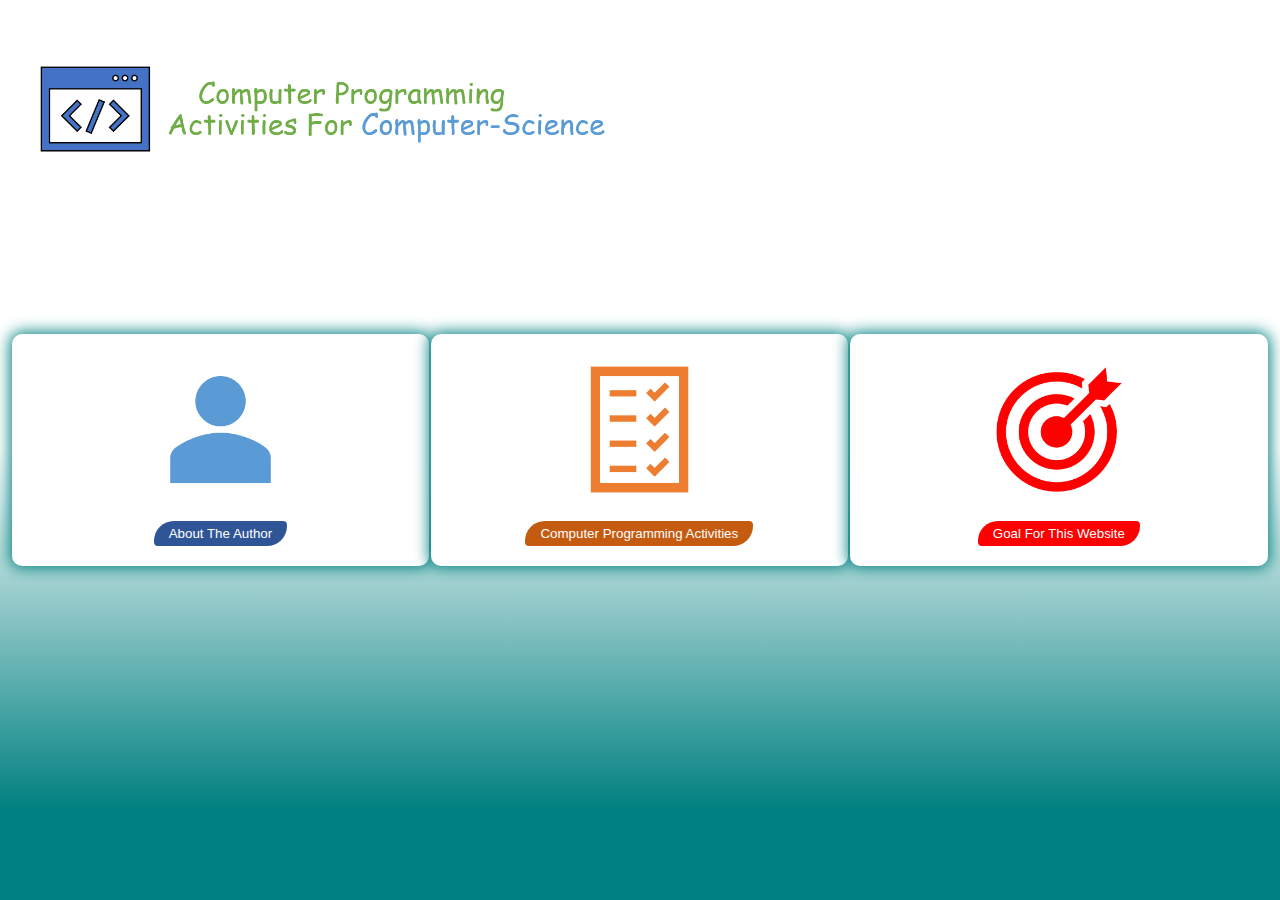
<file: index.html>
<head>
  <!--link web page to an external stylesheet-->
    <link rel="stylesheet" type="text/css" href="css/main.css" />
    <title>Computer Programming Activities for computer science</title>
  </head>
        <body>
          <table id="logo">
            <tr>
               <td class="websitelogo">
                <img src="img/banner.png" style="width: 50%;"/>
                   
        </table>
            <table id="table">
            <tr>
              <td class="div1">
                <a href="Author.html" target="_self">
                <img src="img/img1.png" style="width: 40%;"/></a>
                 <p></p>               
                <button class="btn btn1">About The Author</button>
              </td>

              <td class="div1">
                <a href="Cp activities.html" target="_self">
                <img src="img/img3.png" style="width: 40%;"/></a>
                <p></p>
                <button class="btn btn2">Computer Programming Activities</button>
              </td>
              
              <td class="div1">
                <a href="website goals.html" target="_self">
                <img src="img/img4.png" style="width: 40%;"/></a>
                <p></p>
                <button class="btn btn3">Goal For This Website</button>
              </td>
            </tr>
          </table>
        </body>
</file>
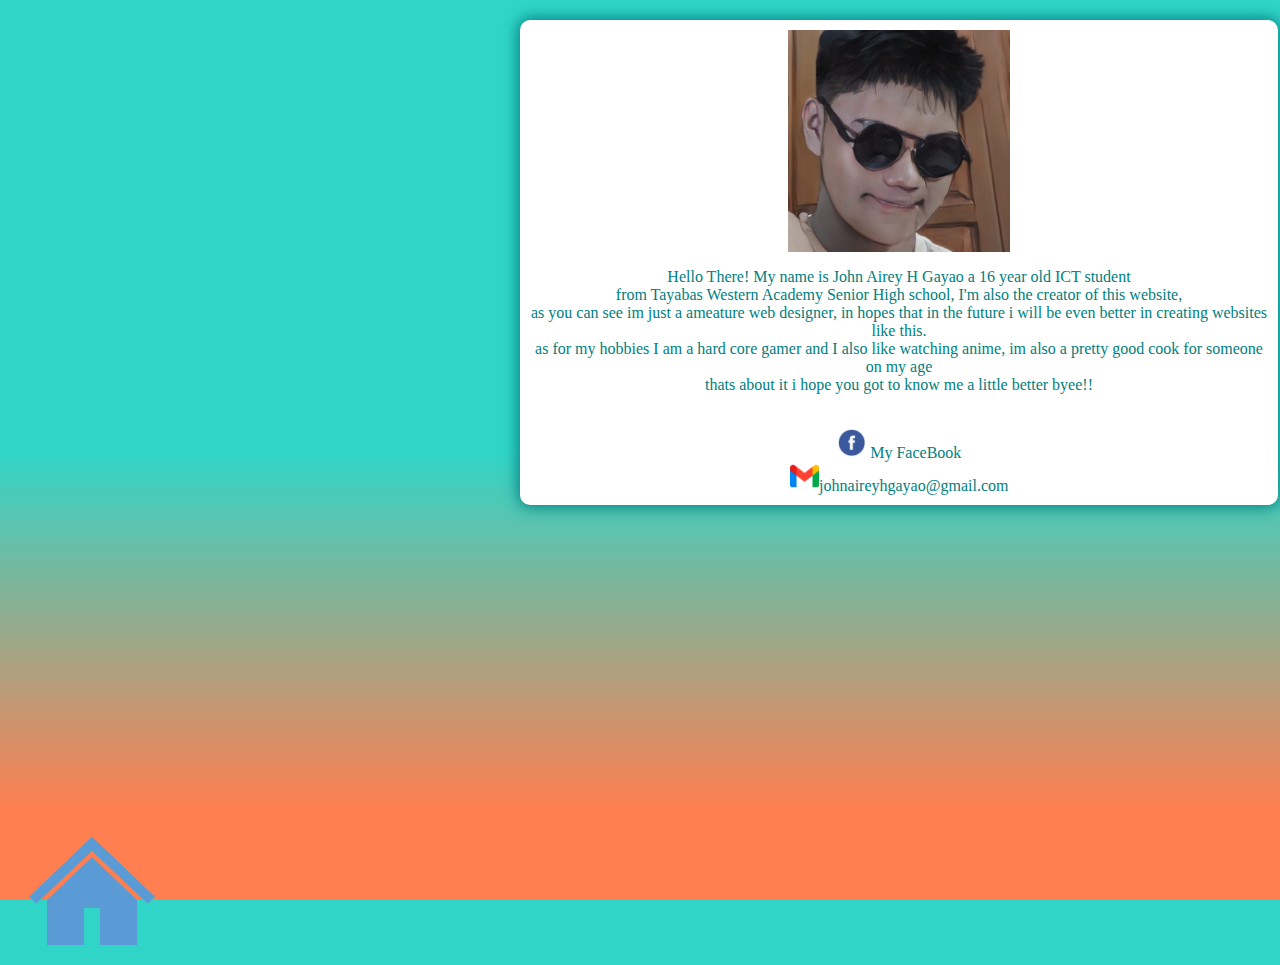
<file: Author.html>
<head>
    <!--link web page to an external stylesheet-->
    <link rel="stylesheet" type="text/css" href="css/author.css" />
    </head>

    <body>  
    </table>
    <table id="Author">
    <tr>
      <td class="Authorimg">
        <img src="img/Author.png" style="width: 30%;"/></a>    
        <p style="color:teal";>Hello There! My name is John Airey H Gayao a 16 year old ICT student<br />
        from Tayabas Western Academy Senior High school, I'm also the creator of this website,<br />
        as you can see im just a ameature web designer, in hopes that in the future i will
      be even better in creating websites like this.<br /> as for my hobbies I am a hard core
    gamer and I also like watching anime, im also a pretty good cook for someone on my age<br /> thats about it 
  i hope you got to know me a little better byee!!</p><br /><a href="https://www.facebook.com/RealDN24" target="_self">
    <img src="img/facebook.png" style="width: 4%;"></a> My FaceBook <br />
    <img src="img/gmail.png" style="width: 4%">johnaireyhgayao@gmail.com</td>
 
  </td>  
</table>
<table id="back">
<tr>
  <td class="home">
    <a href="index.html" target="_self">
    <img src="img/Home.png" style="width: 50%;"/></a>
  </td>
</file>
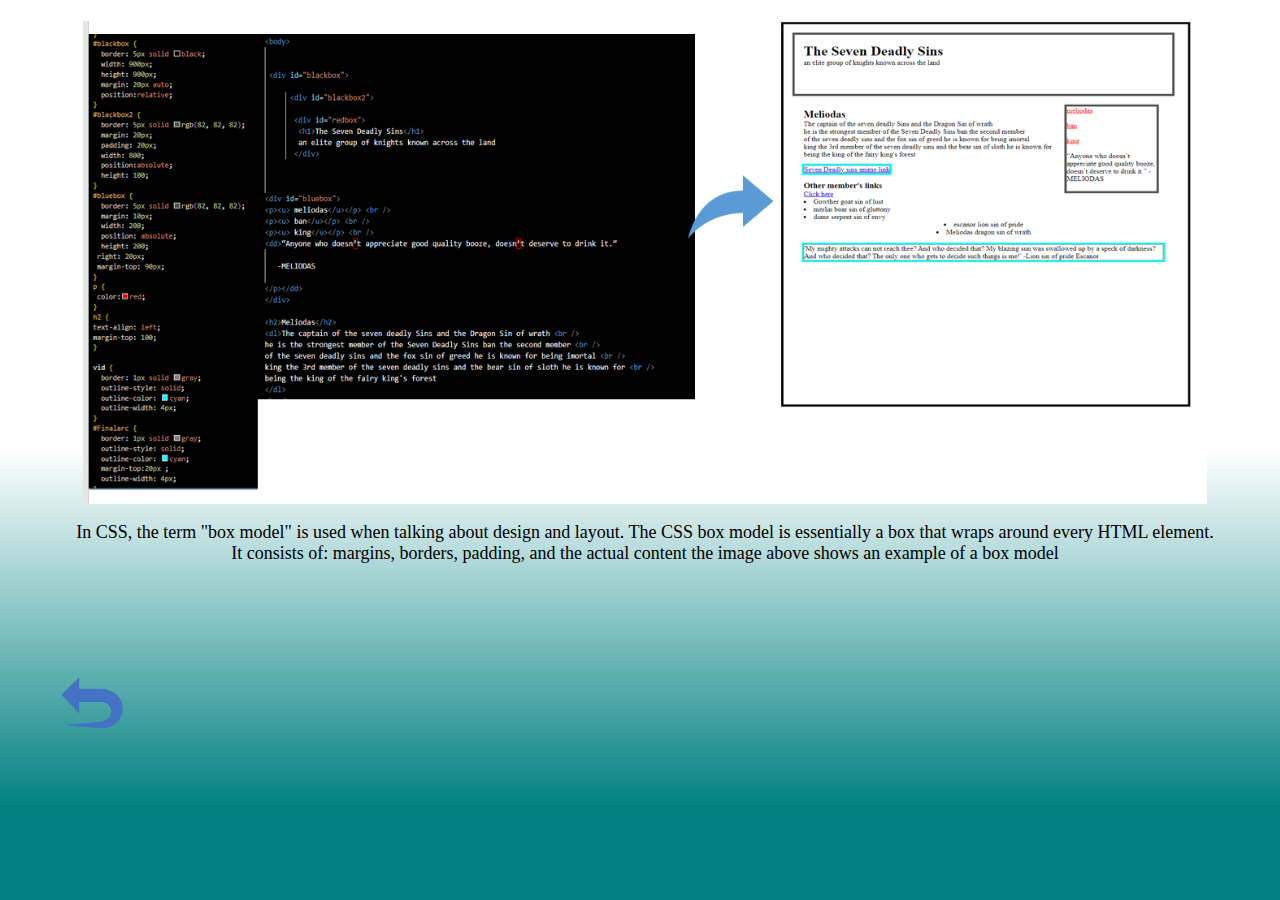
<file: box model.html>
<head>
    <!--link web page to an external stylesheet-->
    <link rel="stylesheet" type="text/css" href="css/nested.css" />
  </head>
  <body>
</table>

<table id="nested09">
<tr>
  <td class="nested2">
    <img src="img/box model final2.png" style="width: 90%;"/> <p>In CSS, the term "box model" is used when talking about design and layout. The CSS box model is essentially a box that wraps around every HTML element.<br />
         It consists of: margins, borders, padding, and the actual content the image above shows an example of a box model</p>
</td>

<tr>
  <td class="home">
    <a href="Cp activities.html" target="_self">
    <img src="img/back.png" style="width: 50%;"/></a>
  </td>

</body>
</file>
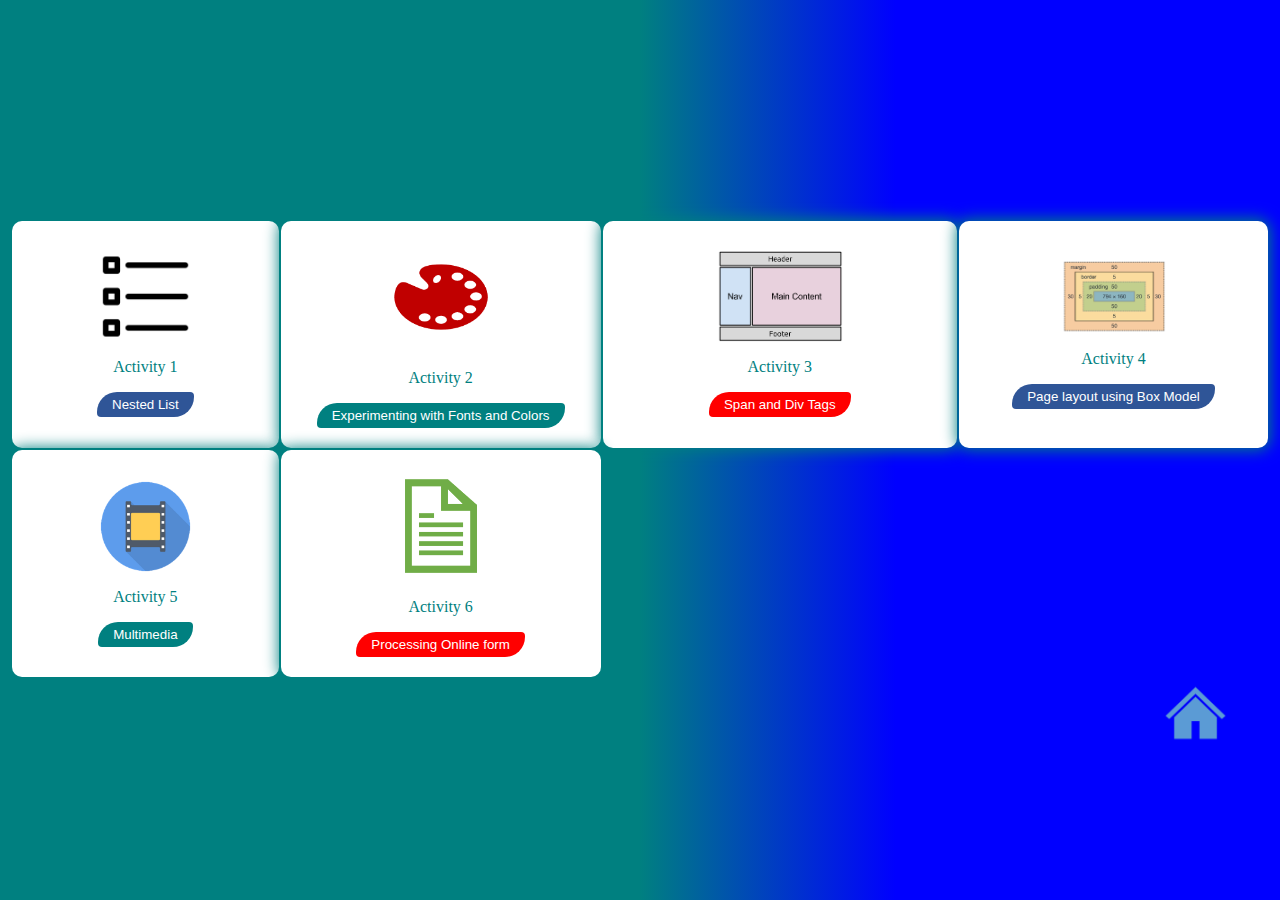
<file: Cp activities.html>
<head>
    <!--link web page to an external stylesheet-->
    <link rel="stylesheet" type="text/css" href="css/Cp activities.css" />
  </head>

  
<body>
    </table>
    <table id="table">
    <tr>
      <td class="div1">
        <a href="Nested list.html" target="_self">
        <img src="img/nestedlist.png" style="width: 40%;"/></a>
         <p>Activity 1</p>               
        <button class="btn btn1">Nested List</button>
      </td>

      <td class="div1">
        <a href="fonts and colors.html" target="_self">
        <img src="img/font and color.png" style="width: 40%;"/></a>
        <p>Activity 2</p>
        <button class="btn btn2">Experimenting with Fonts and Colors</button>
      </td>
      
      <td class="div1">
        <a href="span and div.html" target="_self">
        <img src="img/span and div.png" style="width: 40%;"/></a>
        <p>Activity 3</p>
        <button class="btn btn3">Span and Div Tags</button>
      </td>

      <td class="div1">
        <a href="box model.html" target="_self">
        <img src="img/box model.png" style="width: 40%;"/></a>
        <p>Activity 4</p>
        <button class="btn btn1">Page layout using Box Model</button>
      </td>
    </tr>
    
      <td class="div2">
        <a href="multimedia.html" target="_self">
        <img src="img/multimedia.png" style="width: 40%;"/></a>
        <p>Activity 5</p>
        <button class="btn btn2">Multimedia</button>
      </td>

      <td class="div2">
        <a href="Prossesing online forms.html" target="_self">
        <img src="img/online form.png" style="width: 40%;"/></a>
        <p>Activity 6</p>
        <button class="btn btn3">Processing Online form</button>
      </td>

      <tr>
        <td class="home">
          <a href="index.html" target="_self">
          <img src="img/Home.png" style="width: 40%;"/></a>
        </td>

        </tr>
      </table>
    </body>
</file>
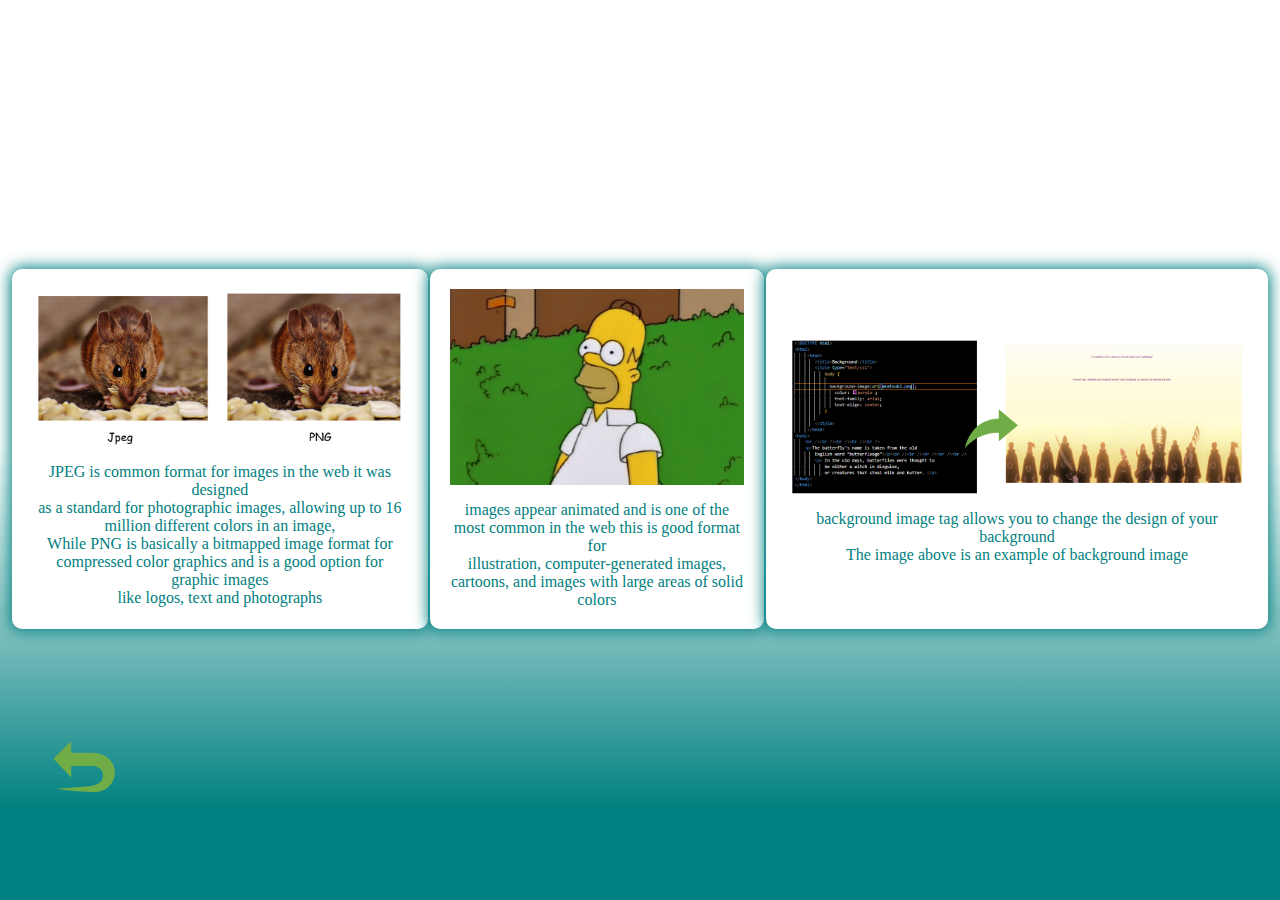
<file: multimedia.html>
<head>
    <!--link web page to an external stylesheet-->
    <link rel="stylesheet" type="text/css" href="css/main.css" />
  </head>
  <body>

  </table>
  <table id="table">
  <tr>
    
    <td class="div1">
      
      <img src="img/PNG VS JPG.png" style="width: 100%;"/></a>
      <p>JPEG is common format for images in the web it was designed<br />
        as a standard for photographic images, allowing up to 16 million different colors in an image,<br/>
    While PNG is basically a bitmapped image format for compressed color graphics and is a good option for graphic images <br/>
    like logos, text and photographs</p>               
      
    </td>

    <td class="div1">
      <img src="img/homer.gif" style="width: 100%;"/></a>
      <p>images appear animated and is one of the most common in the web this is good format for<br/>
        illustration, computer-generated images, cartoons, and images with large areas of solid colors</p>
      
    </td>
    
    <td class="div1">
      <img src="img/background image Final.png" style="width: 100%;"/></a>
      <p>background image tag allows you to change the design of your background<br/>
      The image above is an example of background image</p>
  
      <tr>
        <td class="home">
          <a href="Cp activities.html" target="_self">
          <img src="img/back 2.png" style="width: 50%;"/></a>
        </td>
    
    </td>
  </tr>
</table>
</body>

</body>
</file>
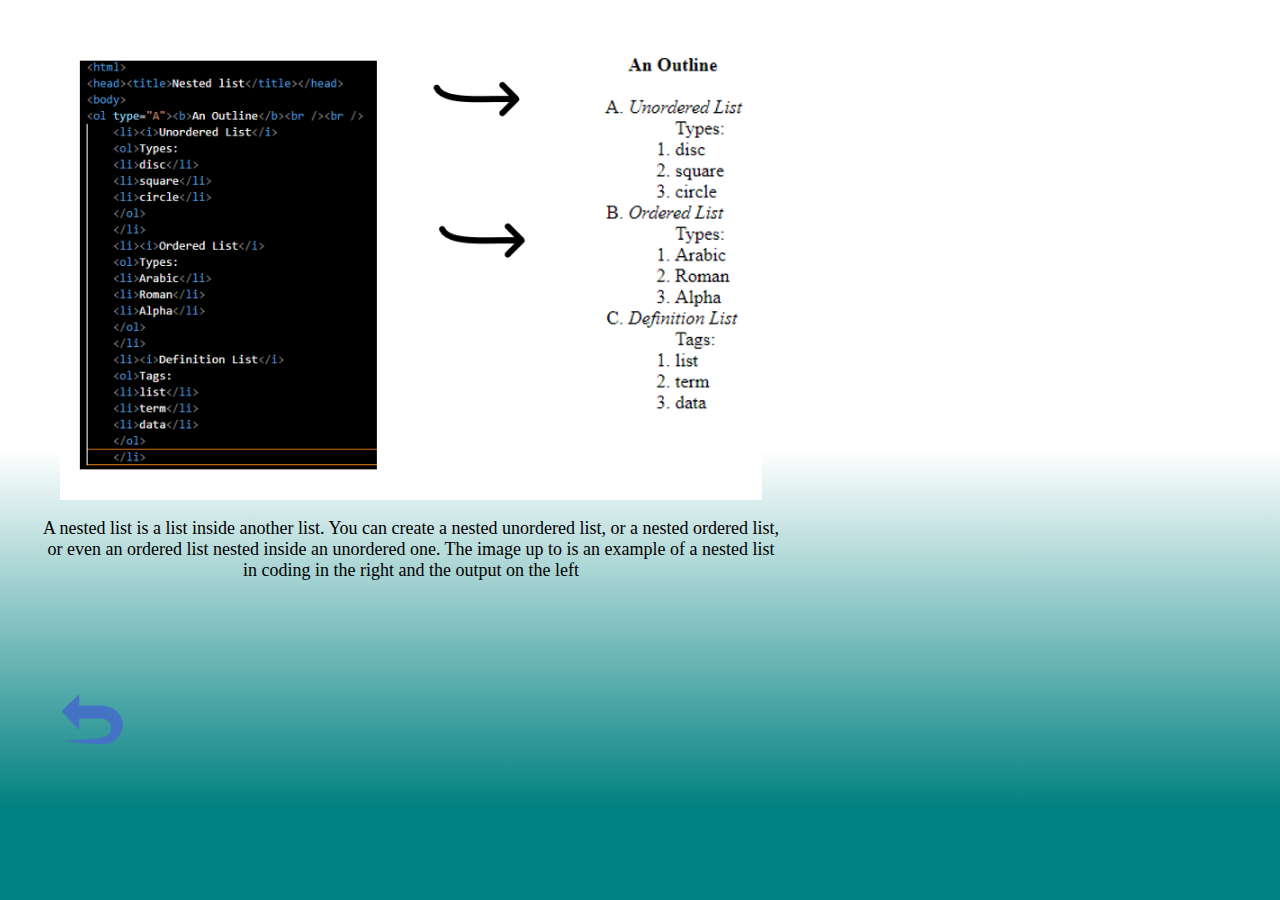
<file: Nested list.html>
<head>
    <!--link web page to an external stylesheet-->
    <link rel="stylesheet" type="text/css" href="css/nested.css" />
  </head>
  <body>
    
</table>
<table id="nested09">
<tr>
  <td class="nested2">
    <img src="img/nested 2.png" style="width: 90%;"/> <p>A nested list is a list inside another list. You can create a nested unordered list, or a nested ordered list,<br />
         or even an ordered list nested inside an unordered one. The image up to is an example of a nested list <br />
        in coding in the right and the output on the left</p>
</td>

<tr>
  <td class="home">
    <a href="Cp activities.html" target="_self">
    <img src="img/back.png" style="width: 50%;"/></a>
  </td>

</body>
</file>
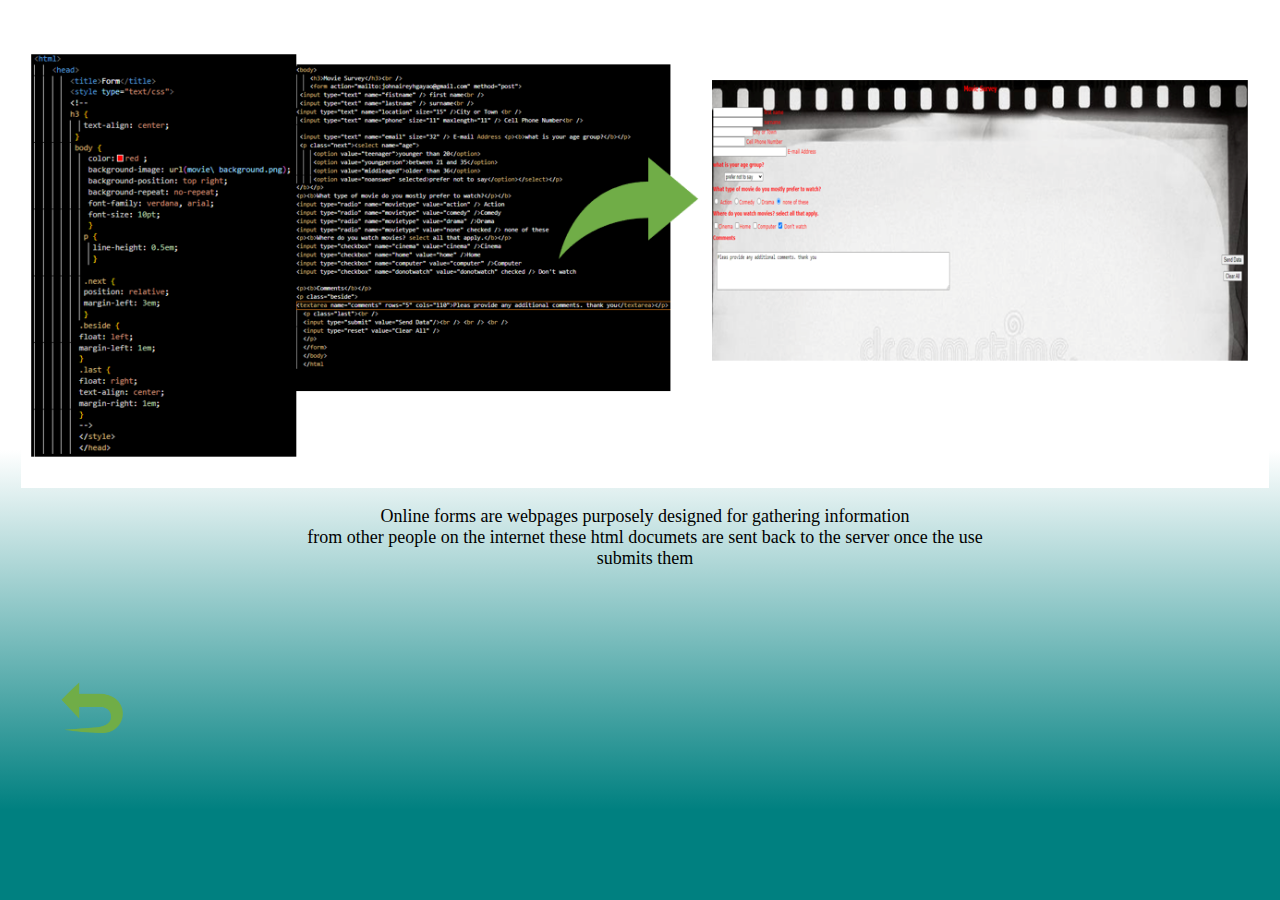
<file: Prossesing online forms.html>
<head>
    <!--link web page to an external stylesheet-->
    <link rel="stylesheet" type="text/css" href="css/nested.css" />
  </head>
  <body>
    
</table>
<table id="nested09">
<tr>
  <td class="nested2">
    <img src="img/FINALL.png" style="width: 100%;"/> <p>Online forms are webpages purposely designed for gathering information <br/>
    from other people on the internet these html documets are sent back to the server once the use<br/>
  submits them</p>
</td>

<tr>
  <td class="home">
    <a href="Cp activities.html" target="_self">
    <img src="img/back 2.png" style="width: 50%;"/></a>
  </td>

</body>
</file>
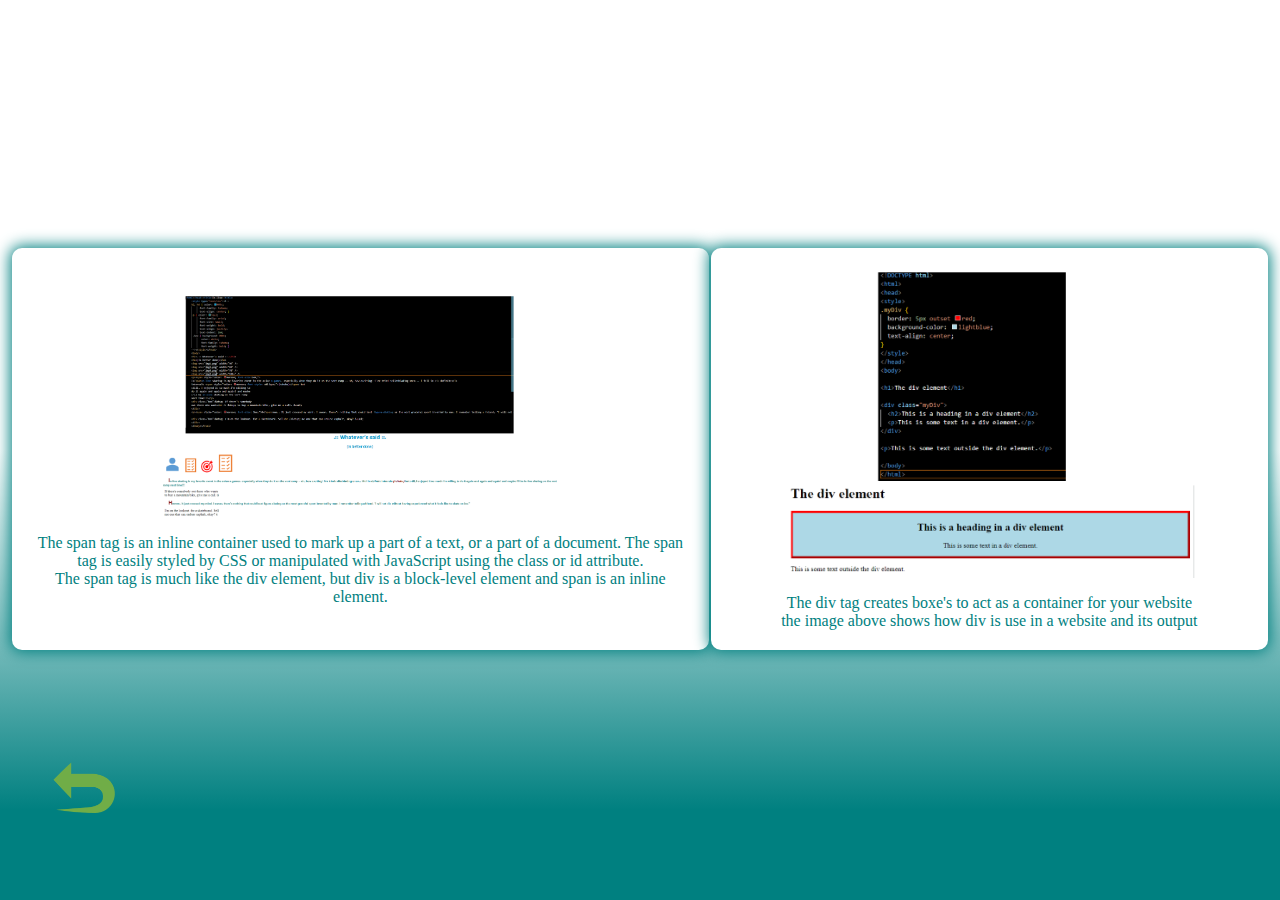
<file: span and div.html>
<head>
  <!--link web page to an external stylesheet-->
  <link rel="stylesheet" type="text/css" href="css/span and div.css" />
</head>

<body>
</table>
<table id="table">
<tr>
  <td class="div1">
    <img src="img/span final.png" style="width: 60%;"/></a>
     <p>The span tag is an inline container used to mark up a part of a text, or a part of a document. The span tag is easily styled by CSS or manipulated with JavaScript using the class or id attribute.<br />
       The span tag is much like the div element, but div is a block-level element and span is an inline element.</p>               
  </td>

  <td class="div1">
    <img src="img/div final.png" style="width: 80%;"/></a>
    <p>The div tag creates boxe's to act as a container for your website<br /> 
      the image above shows how div is use in a website and its output</p>
  </td>

  <tr>
    <td class="home">
      <a href="Cp activities.html" target="_self">
      <img src="img/back 2.png" style="width: 50%;"/></a>
    </td>
    </tr>
  </body>
</file>
<file: css/main.css>
body{
    background:linear-gradient(to bottom,#fff 50%, teal 90% );
    color: #fff;
    padding: 10px;
}
#logo {
    text-align: top left;
    text-align: left; 
    width: 100%;
    font-family: comic sans ms;
    position: relative;
    margin: auto;
    top:0 ;
    bottom:0 ;
    left:0 ;
    right: 0;
    padding: 10px;
}
#table {
    width: 100%;
    text-align: center;
    font-family:comic sans ms ;
    position: absolute;
    margin:auto;
    top: 0;
    bottom: 0;
    left: 0;
    right: 0;
    padding: 10px;
}
.div1{
    background-color: #ffff;
    padding: 20px;
    border-radius: 10px;
    box-shadow: 0px 0px 15px 2px; color: teal;
    transition: 0.5s;   
}

.div1:hover{
    transform:scale(0.9);
    box-shadow: 0px 0px 5px 7px; color: teal;
}
.btn {
padding: 5px 15px 5px 15px;
border-radius: 20px 4px 20px 4px;
border: none;
color: white;
}
.btn1{
background-color:#2f5597;
}
.btn2{
background-color: #c55a11;
}
.btn3{
background-color: red;
}
.home{
    position: absolute;
    padding-top: 100px ;
    transition: 0.5s;   
}
.home:hover{
  transform:scale(0.9);
}
</file>
<file: css/author.css>
body{
  background:linear-gradient(to bottom,#30d5c8 50%,#ff7f50 90% );
    color: #fff;
    padding: 10px;
}
  

#Author{
  font-family: comic sans ms;
  text-align: center;
  position: center;
  position: absolute;
  margin: auto;
  padding-left: 500px;
}
.Authorimg{
  position: center;
  background-color: #ffff;
  padding: 10px;
  border-radius: 10px;
  box-shadow: 0px 0px 15px 2px; color: teal;
}
.btn {
  padding: 5px 15px 5px 15px;
  border-radius: 20px 4px 20px 4px;
  border: none;
  color: white;
  position: left;
  }
  .btn1{
  background-color:#2f5597;
  }
  .home{
    position: absolute;
    padding-top: 800px ;
    padding-right: 50px;
    transition: 0.5s;   
}
.home:hover{
  transform:scale(0.9);
}
</file>
<file: css/nested.css>
body{
    background:linear-gradient(to bottom,#fff 50%, teal 90% );
    color: #fff;
    padding: 10px;
    position: relative;
}

#nested09{
    position: absolute;
    font-family: comic sans ms;
    text-align: center;
    font-size: large;
    color: black;

}


.home{
    position: absolute;
    padding-top: 100px ;
    transition: 0.5s;   
}
.home:hover{
  transform:scale(0.9);
}
</file>
<file: css/Cp activities.css>
body{
    background:linear-gradient(to right,teal 50%, blue 70% );
    color: #fff;
    padding: 10px;
}

#table {
    width: 100%;
    text-align: center;
    font-family:comic sans ms ;
    position: absolute;
    margin:auto;
    top: 0;
    bottom: 0;
    left: 0;
    right: 0;
    padding: 10px;
}
.div1{
    background-color: #ffff;
    padding: 20px;
    border-radius: 10px;
    box-shadow: 0px 0px 15px 2px; color: teal;
    transition: 0.5s;   
}

.div1:hover{
    transform:scale(0.9);
    box-shadow: 0px 0px 5px 7px; color: teal;
}

#lessonspt2 {
    width: 100%;
    text-align: center;
    font-family:comic sans ms ;
    position: absolute;
    position: bottom;
    margin:auto;
    top: 0px;
    bottom: 0;
    left: 0;
    right: 0;
    padding: 10px;
}
.div2{
    background-color: #ffff;
    padding: 20px;
    border-radius: 10px;
    box-shadow: 0px 0px 15px 2px; color: teal;
    transition: 0.5s;   
}

.div2:hover{
    transform:scale(0.9);
    box-shadow: 0px 0px 5px 7px; color: teal;
}


.btn {
padding: 5px 15px 5px 15px;
border-radius: 20px 4px 20px 4px;
border: none;
color: white;
}
.btn1{
background-color:#2f5597;
}
.btn2{
background-color: teal;
}
.btn3{
background-color: red;
}

.home{
    position: absolute;
    padding-top: 0px ;
    padding-left: 1100px;
    transition: 0.5s;   
}
.home:hover{
  transform:scale(0.9);
}
</file>
<file: css/span and div.css>
body{
    background:linear-gradient(to bottom,#fff 50%, teal 90% );
    color: #fff;
    padding: 10px;
}


#table {
    width: 100%;
    text-align: center;
    font-family:comic sans ms ;
    position: absolute;
    margin:auto;
    top: 0;
    bottom: 0;
    left: 0;
    right: 0;
    padding: 10px;
}
.div1{
    background-color: #ffff;
    padding: 20px;
    border-radius: 10px;
    box-shadow: 0px 0px 15px 2px; color: teal;
    transition: 0.5s;   
}
.home{
    position: absolute;
    padding-top: 100px ;
    transition: 0.5s;   
}
.home:hover{
  transform:scale(0.9);
}
</file>
